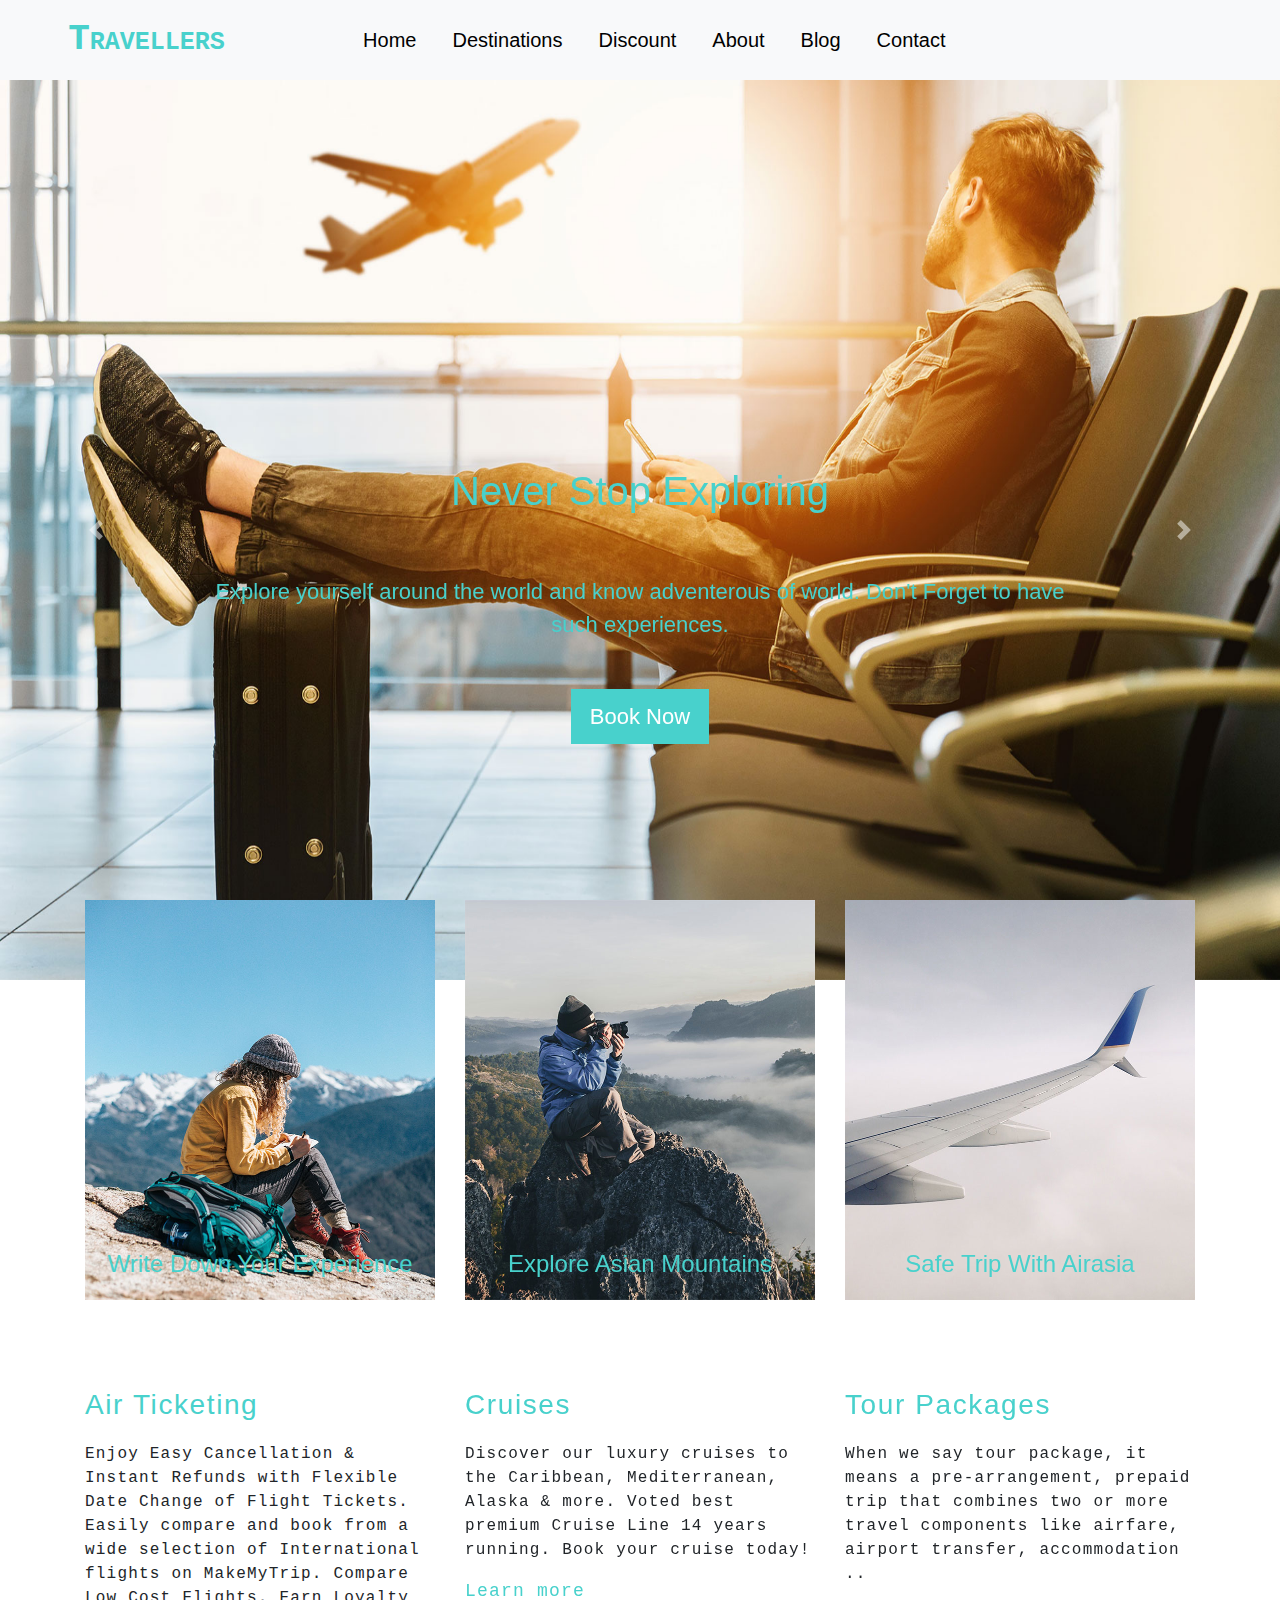
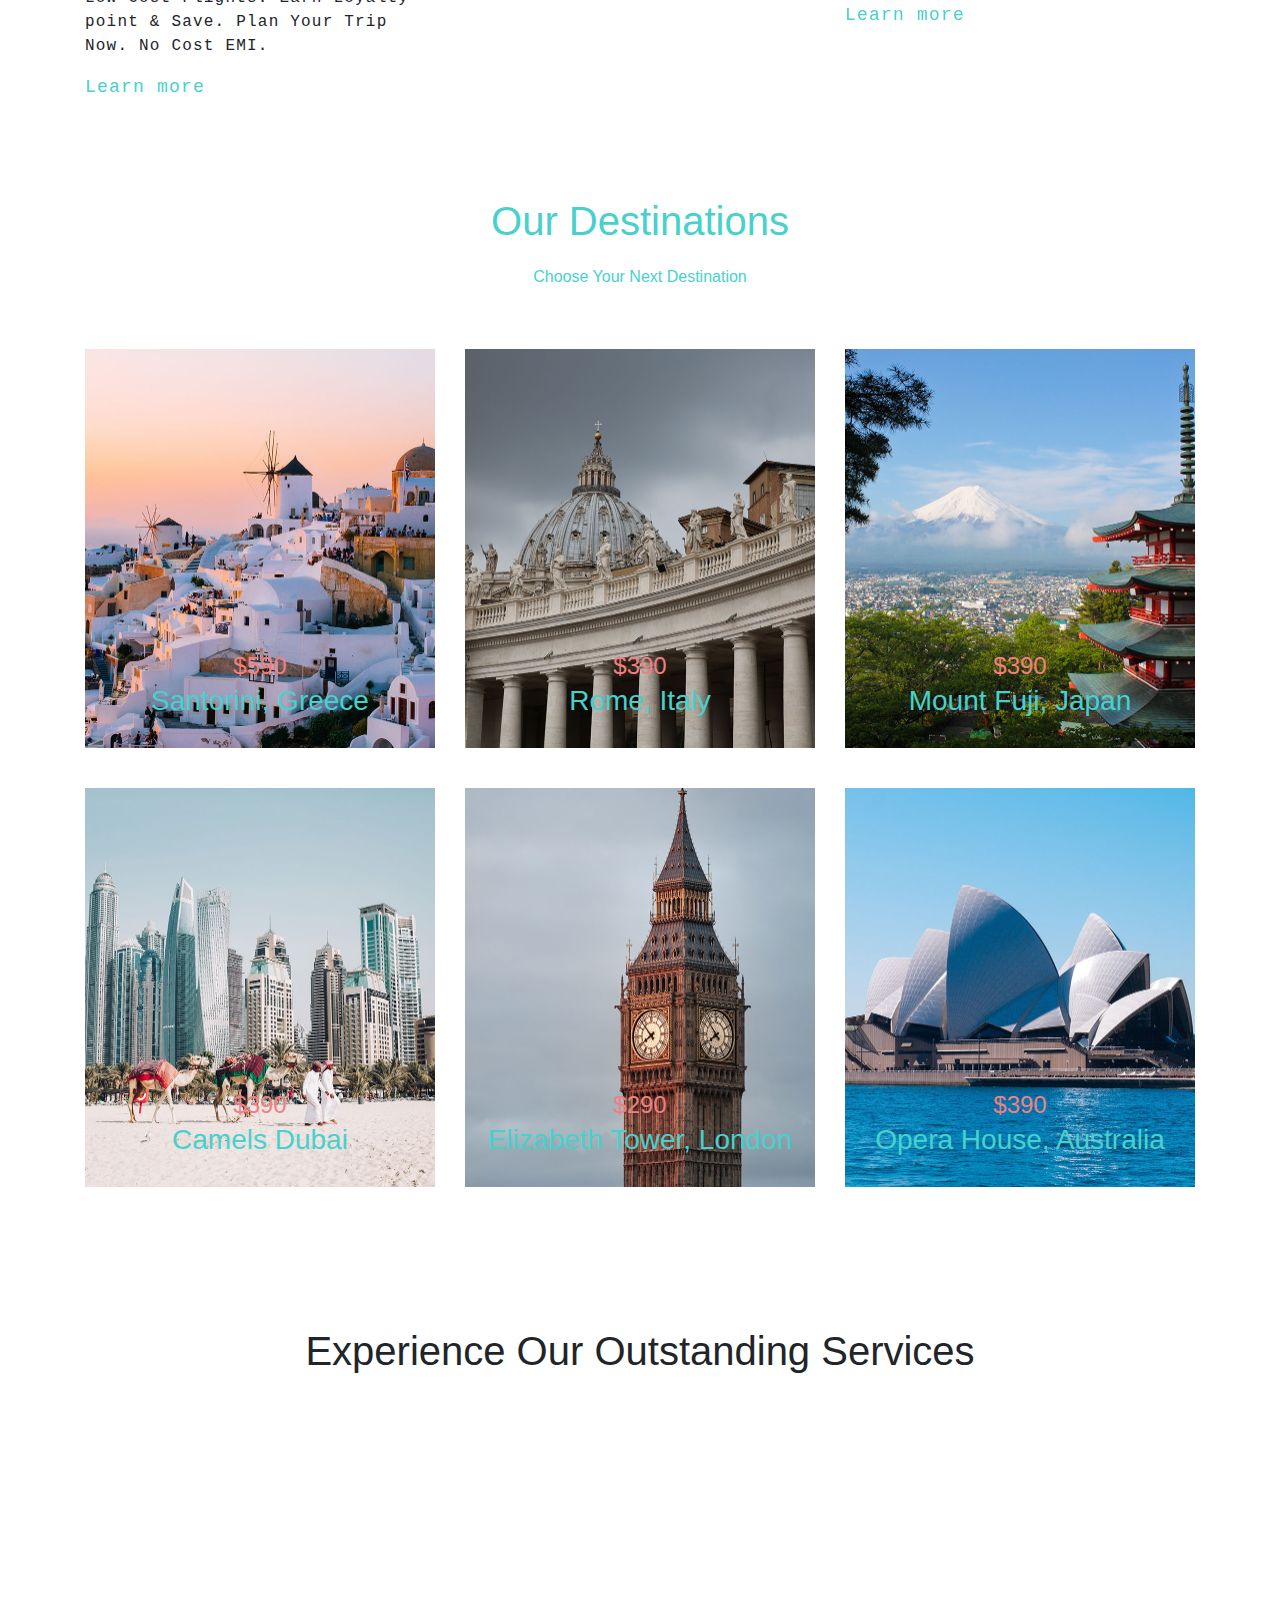
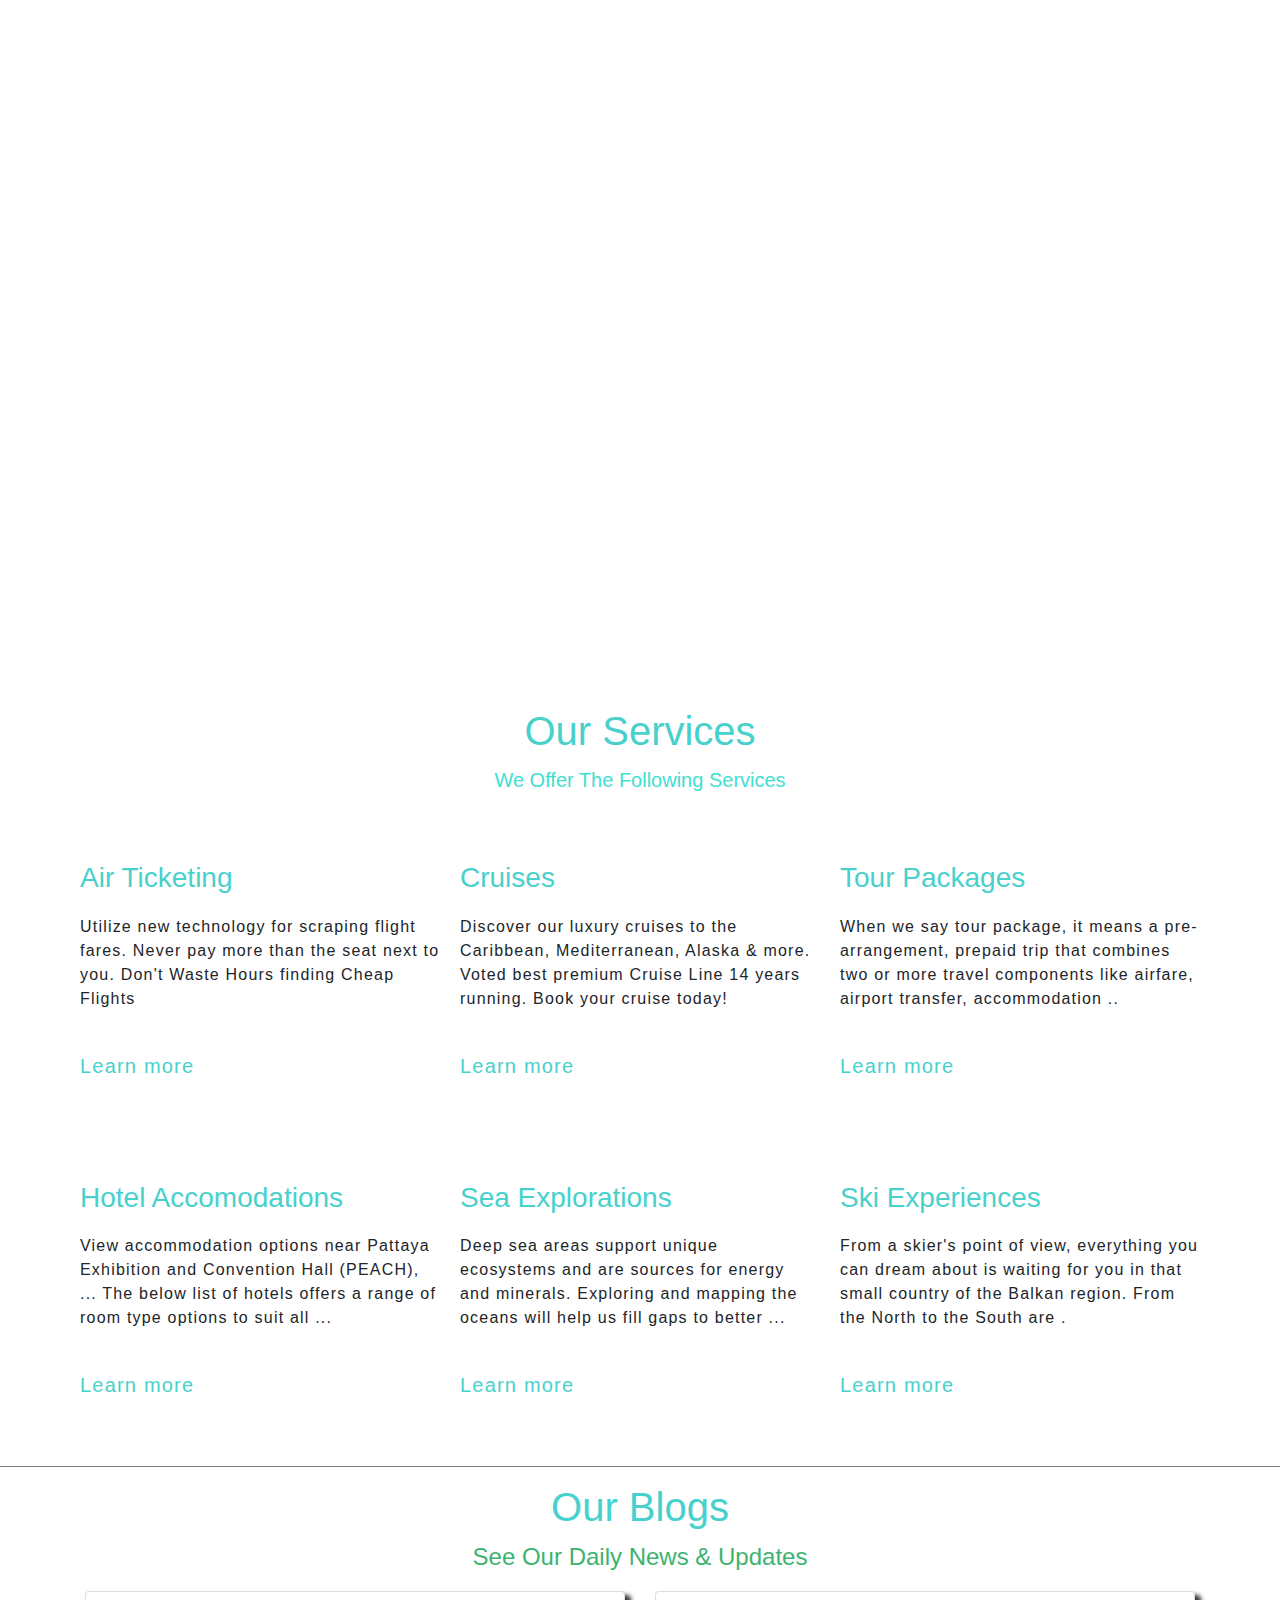
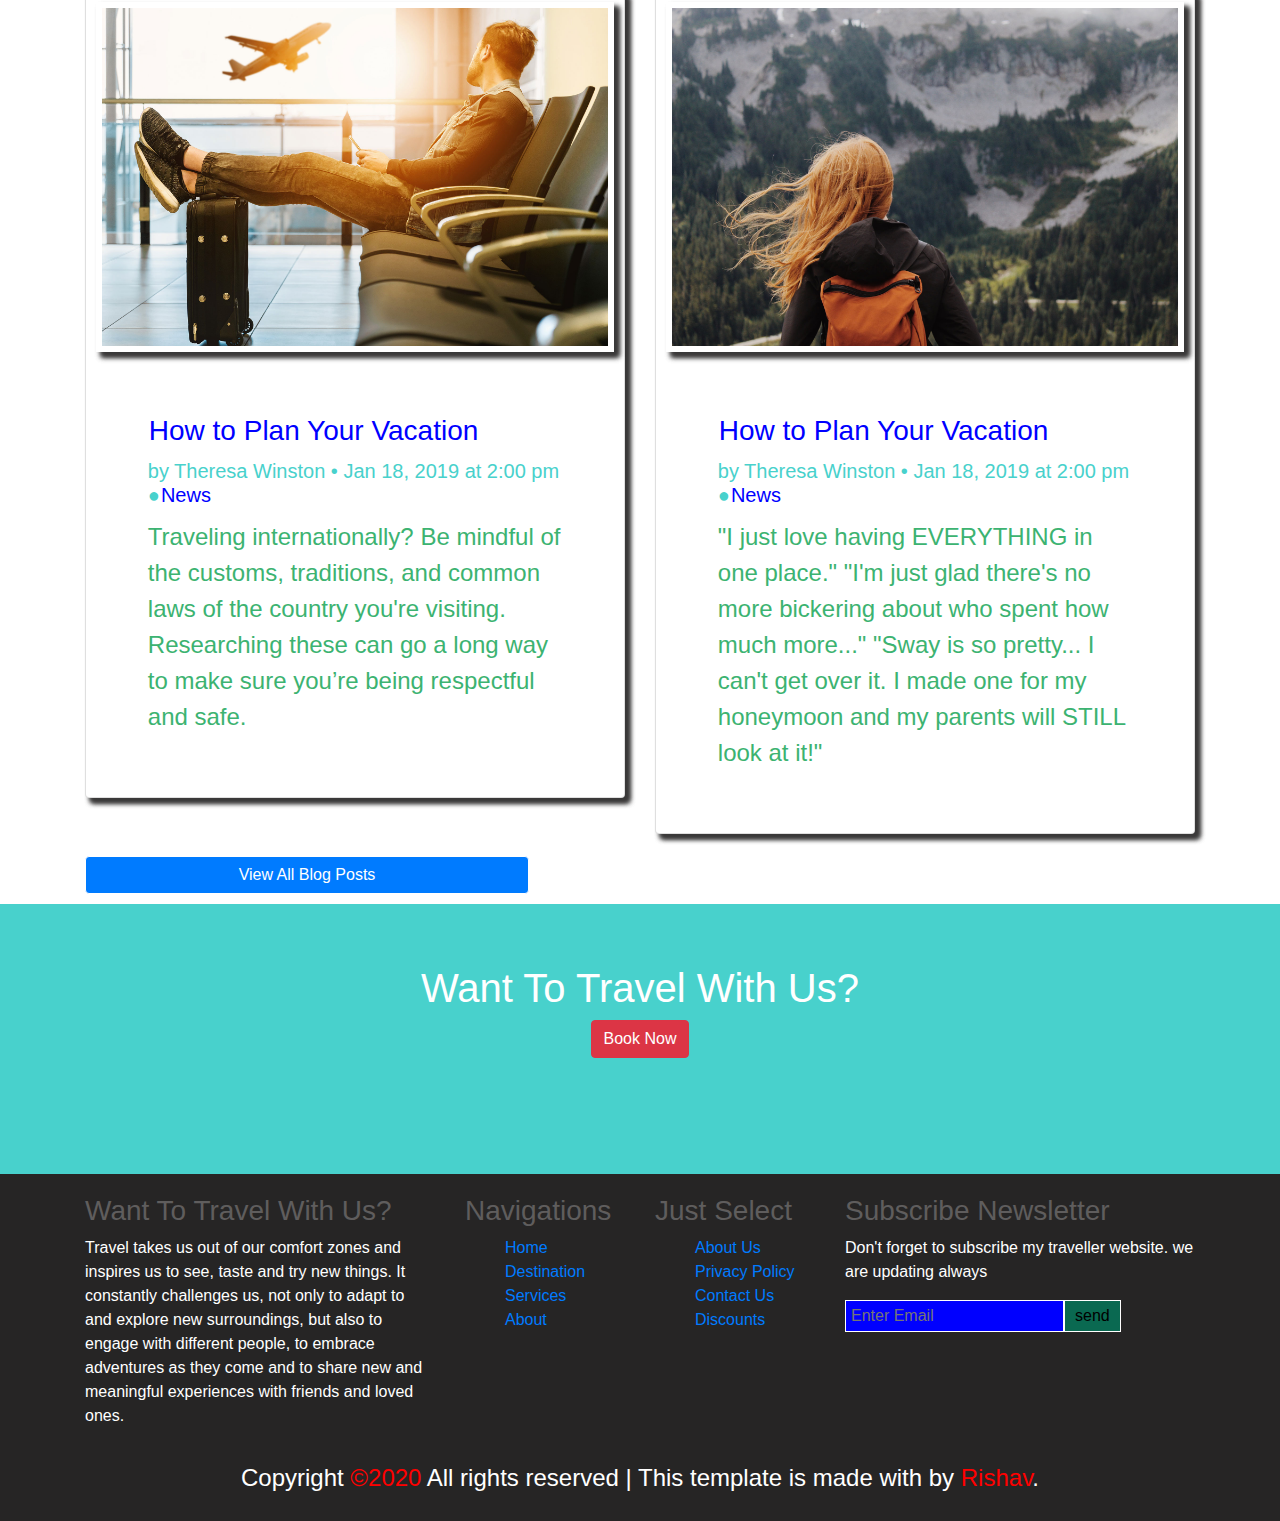
<file: index.html>
<html>
	<head>
		<title>Travellers</title>
		
		<meta charset="utf-8">
  		<meta name="viewport" content="width=device-width, initial-scale=1">
  		<link rel="stylesheet" href="https://maxcdn.bootstrapcdn.com/bootstrap/4.4.1/css/bootstrap.min.css">
  		<script src="https://ajax.googleapis.com/ajax/libs/jquery/3.4.1/jquery.min.js"></script>
  		<script src="https://cdnjs.cloudflare.com/ajax/libs/popper.js/1.16.0/umd/popper.min.js"></script>
  		<script src="https://maxcdn.bootstrapcdn.com/bootstrap/4.4.1/js/bootstrap.min.js"></script>
		
		<link rel="stylesheet" href="https://use.fontawesome.com/releases/v5.6.3/css/all.css" integrity="sha384-UHRtZLI+pbxtHCWp1t77Bi1L4ZtiqrqD80Kn4Z8NTSRyMA2Fd33n5dQ8lWUE00s/" crossorigin="anonymous">
		
		
		<link rel="stylesheet" type="text/css" href="style.css">
	</head>
	
	<body>
		<header>
			<div class="container-fluid m-0 p-0">
				<nav class="navbar navbar-expand-sm bg-light">
					<a class="navbar-brand" href="#">Travellers</a>
					<ul class="navbar-nav">
						<li class="nav-item">
							<a class="nav-link" href="index.html">Home</a>
						</li>
						<li class="nav-item">
							<a class="nav-link" href="destination.html">Destinations</a>
						</li>
						<li class="nav-item">
							<a class="nav-link" href="destination.html">Discount</a>
						</li>
						<li class="nav-item">
							<a class="nav-link" href="about.html">About</a>
						</li>
						<li class="nav-item">
							<a class="nav-link" href="blog.html">Blog</a>
						</li>
						<li class="nav-item">
							<a class="nav-link" href="contact.html">Contact</a>
						</li>
					</ul>
					<ul class="navbar-nav">
						<li class="nav-item">
							<a class="nav-link" href="https://www.google.com/search?q=facebook&rlz=1C1CHBF_enNP1023NP1023&oq=face&aqs=chrome.0.0i131i433i512j69i57j0i131i433i512l2j0i433i512j0i131i433i512l3j0i433i512.2831j0j7&sourceid=chrome&ie=UTF-8"><i class="fab fa-facebook-square"></i></a>
						</li>
						<li class="nav-item">
							<a class="nav-link" href="https://www.google.com/search?q=instagram&rlz=1C1CHBF_enNP1023NP1023&oq=instr&aqs=chrome.1.69i57j0i10i67j0i67l3j0i10i131i433i512j0i512l3.3708j0j7&sourceid=chrome&ie=UTF-8"><i class="fab fa-instagram"></i></a>
						</li>
						<li class="nav-item">
							<a class="nav-link" href="https://www.google.com/search?q=twitter&rlz=1C1CHBF_enNP1023NP1023&ei=fjaoY-CYK6aaseMP36GGgA0&gs_ssp=eJzj4tLP1TfIyDMsS05XYDRgdGDwYi8pzywpSS0CAFnOB00&oq=twittw&gs_lcp=[base64]&sclient=gws-wiz-serp"><i class="fab fa-twitter"></i></a>
						</li>
						<li class="nav-item">
							<a class="nav-link" href="https://www.google.com/search?q=linkedin+login&rlz=1C1CHBF_enNP1023NP1023&ei=OjeoY__ULbuTseMP_vK5sAQ&oq=linke&gs_lcp=[base64]&sclient=gws-wiz-serp"><i class="fab fa-linkedin-in"></i></a>
						</li>
					</ul>
				</nav>
			</div>
			
			<div class="container-fluid m-0 p-0">
				<div id="demo" class="carousel slide" data-ride="carousel">
					<ul class="carousel-indicators">
						<li data-target="#demo" data-slide-to="0" active></li>
						<li data-target="#demo" data-slide-to="1"></li>
						<li data-target="#demo" data-slide-to="2"></li>
					</ul>
					
					<div class="carousel-inner">
						<div class="carousel-item active">
							<img src="images/hero_bg_1.jpg" width="100%" height="100%">
							<div class="carousel-caption">
								<h1>Never Stop Exploring</h1>
								<p class="mb-5">Explore yourself around the world and know adventerous of world. Don't Forget to have such experiences.</p>
								
								<p><a href="#" type="button" class="btn1">Book Now</a></p>
								<!--
								<p><a href="#" class="btn btn-primary py-3 px-5 text-white">Book Now</a></p>  -->
							</div>
						</div>
						<div class="carousel-item">
							<img src="images/hero_bg_2.jpg" width="100%" height="100%">
							<div class="carousel-caption">
								<h1>Love The Places</h1>
								<p class="mb-5">Love the beautiful places. visits around the world and great places. Fuga est inventore ducimus repudiandae.</p>
								<p><a href="#" type="button" class="btn1">Book Now</a></p>
							</div>
						</div>
						<div class="carousel-item">
							<img src="images/hero_bg_3.jpg" width="100%" height="100%">
							<div class="carousel-caption">
								<h1>SEE NATURAL BEAUTY</h1>
								<p class="mb-5">From a skier's point of view, Natural Beauties, everything you can dream about is waiting for you.</p>
								
								<p><a href="#" type="button" class="btn1">Book Now</a></p>
								<!--
								<p><a href="#" class="btn btn-primary py-3 px-5 text-white">Book Now</a></p>   -->
							</div>
						</div>
					</div>
					<a class="carousel-control-prev" href="#demo" data-slide="prev"><span class="carousel-control-prev-icon"></span></a>
					<a class="carousel-control-next" href="#demo" data-slide="next"><span class="carousel-control-next-icon"></span></a>
				</div>
			</div>
		</header>
		<main>
			<section class="section-1">
				<div class="container">
					<div class="pic">
					<div class="row">
						<div class="col-md-4">
							<img src="images/img_2.jpg" width="100%">
							<div class="unit-1-text">
								<h4 class="unit-1-heading">Write Down Your Experience</h4>
							</div>
						</div>
						<div class="col-md-4">
							<img src="images/img_1.jpg" width="100%">
							<div class="unit-1-text">
								<h4 class="unit-1-heading">Explore Asian Mountains</h4>
							</div>
						</div>
						<div class="col-md-4">
							<img src="images/img_3.jpg" width="100%">
							<div class="unit-1-text">
								<h4 class="unit-1-heading">Safe Trip With Airasia</h4>
							</div>
						</div>
					</div>
				</div>
					<div class="travel-faci">
					<div class="row">
						<div class="col-md-4">
							<div></div>
							<h3>Air Ticketing</h3>
							<p>Enjoy Easy Cancellation & Instant Refunds with Flexible Date Change of Flight Tickets. Easily compare and book from a wide selection of International flights on MakeMyTrip. Compare Low Cost Flights. Earn Loyalty point & Save. Plan Your Trip Now. No Cost EMI.</p>
							<p><a href="#">Learn more</a></p>
						</div>
						<div class="col-md-4">
							<h3>Cruises</h3>
							<p>Discover our luxury cruises to the Caribbean, Mediterranean, Alaska & more. Voted best premium Cruise Line 14 years running. Book your cruise today!</p>
							<p><a href="#">Learn more</a></p>
						</div>
						<div class="col-md-4">
							<h3>Tour Packages</h3>
							<p>When we say tour package, it means a pre-arrangement, prepaid trip that combines two or more travel components like airfare, airport transfer, accommodation ..</p>
							<p><a href="#">Learn more</a></p>
						</div>
					</div>
					</div>
				</div>
			</section>
			
			<section class="section-3">
				<div class="container text-center">
					<h1>Our Destinations</h1>
					<p>Choose Your Next Destination</p>
					<div class="row">
						<div class="col-md-4">
							<img src="images/01-greece.jpg" width="100%">
							<div class="image-text">
								<strong>$590</strong>
								<h3>Santorini, Greece</h3>
							</div>
						</div>
						<div class="col-md-4">
							<img src="images/02-rome.jpg" width="100%">
							<div class="image-text">
								<strong>$390</strong>
								<h3>Rome, Italy</h3>
							</div>
						</div>
						<div class="col-md-4">
							<img src="images/03-japan.jpg" width="100%">
							<div class="image-text">
								<strong>$390</strong>
								<h3>Mount Fuji, Japan</h3>
							</div>
						</div>
					</div>
					<div class="row">
						<div class="col-md-4">
							<img src="images/04-dubai.jpg" width="100%">
							<div class="image-text">
								<strong>$390</strong>
								<h3>Camels Dubai</h3>
							</div>
						</div>
						<div class="col-md-4">
							<img src="images/05-london.jpg" width="100%">
							<div class="image-text">
								<strong>$290</strong>
								<h3>Elizabeth Tower, London</h3>
							</div>
						</div>
						<div class="col-md-4">
							<img src="images/06-australia.jpg" width="100%">
							<div class="image-text">
								<strong>$390</strong>
								<h3>Opera House, Australia</h3>
							</div>
						</div>
					</div>
				</div>
			</section>
			<section class="section-4">
				<div class="container-fluid m-0 p-p">
					<div class="">
						<i class=""></i>
						<h1>Experience Our Outstanding Services</h1>
					</div>
				</div>
			</section>
			<section class="section-5">
				<div class="container">
					<div class="our-service text-center">
						 <h1 class="font-weight-light text-black">Our Services</h1>
					    <p>We Offer The Following Services</p>
					</div>
					<div class="row">
						<div class="col-md-4">
							<h3>Air Ticketing</h3>
							<p>Utilize new technology for scraping flight fares. Never pay more than the seat next to you. Don't Waste Hours finding Cheap Flights</p>
							<p><a href="#">Learn more</a></p>
						</div>
						<div class="col-md-4">
							<h3>Cruises</h3>
							<p>Discover our luxury cruises to the Caribbean, Mediterranean, Alaska & more. Voted best premium Cruise Line 14 years running. Book your cruise today!</p>
							<p><a href="#">Learn more</a></p>
						</div>
						<div class="col-md-4">
							<h3>Tour Packages</h3>
							<p>When we say tour package, it means a pre-arrangement, prepaid trip that combines two or more travel components like airfare, airport transfer, accommodation ..</p>
							<p><a href="#">Learn more</a></p>
						</div>
					</div>
					
					<div class="row">
						<div class="col-md-4">
							<h3>Hotel Accomodations</h3>
							<p>View accommodation options near Pattaya Exhibition and Convention Hall (PEACH), ... The below list of hotels offers a range of room type options to suit all ...</p>
							<p><a href="#">Learn more</a></p>
						</div>
						<div class="col-md-4">
							<h3>Sea Explorations</h3>
							<p>Deep sea areas support unique ecosystems and are sources for energy and minerals. Exploring and mapping the oceans will help us fill gaps to better ...</p>
							<p><a href="#">Learn more</a></p>
						</div>
						<div class="col-md-4">
							<h3>Ski Experiences</h3>
							<p>From a skier's point of view, everything you can dream about is waiting for you in that small country of the Balkan region. From the North to the South are .</p>
							<p><a href="#">Learn more</a></p>
						</div>
					</div>
				</div>
			</section>
		
			<section class="section-6">
				<hr>
				<div class="blog">
					<div class="container">
						<h1 class="text-center">Our Blogs</h1>
						<p class="text-center">See Our Daily News <span>&amp;</span> Updates</p>
						<div class="row">
							<div class="col-md-6">
								<div class="card">
									<img class="card-image-top" src="images/hero_bg_1.jpg" width="100%">
									<div class="card-caption">
										<h3 class="card-title"><a class="card-link" href="#">How to Plan Your Vacation</a></h3>
										<h5 class="card-title">by Theresa Winston <span>&bull;</span> Jan 18, 2019 at 2:00 pm <span>&#9679;</span><a class="card-link" href="#">News</a></h5>
										<p class="card-text">Traveling internationally? Be mindful of the customs, traditions, and common laws of the country you're visiting. Researching these can go a long way to make sure you’re being respectful and safe.</p>
									</div>
								</div>
							</div>
							<div class="col-md-6">
								<div class="card">
									<img class="card-image-top" src="images/hero_bg_2.jpg" width="100%">
									<div class="card-caption">
										<h3 class="card-title"><a class="card-link" href="#">How to Plan Your Vacation</a></h3>
										<h5 class="card-title">by Theresa Winston <span>&bull;</span> Jan 18, 2019 at 2:00 pm <span>&#9679;</span><a class="card-link" href="#">News</a></h5>
										<p class="card-text">"I just love having EVERYTHING in one place." "I'm just glad there's no more bickering about who spent how much more..." "Sway is so pretty... I can't get over it. I made one for my honeymoon and my parents will STILL look at it!"</p>
									</div>	
								</div>
							</div>
							
						</div>
						<a class="btn btn-primary btn-center mr-center" href="#">View All Blog Posts</a>
					</div>
				</div>
			</section>
			<section class="section-7">
				<div class="container-fluid p-0 m-0 text-center">
					<h1>Want To Travel With Us?</h1>
					<a class="btn btn-danger mr-20" href="#">Book Now</a>
				</div>
			</section>
		</main>
		
		<footer>
			<div class="container">
				<div class="row">
					<div class="col-md-4">
						<h3>Want To Travel With Us?</h3>
						<p>Travel takes us out of our comfort zones and inspires us to see, taste and try new things. It constantly challenges us, not only to adapt to and explore new surroundings, but also to engage with different people, to embrace adventures as they come and to share new and meaningful experiences with friends and loved ones.</p>
					</div>
					<div class="col-md-2">
						<h3>Navigations</h3>
						<ul class="na">
							<li class="na-item"><a class="list-link" href="index.html">Home</a></li>
							<li class="na-item"><a class="list-link" href="destination.html">Destination</a></li>
							<li class="na-item"><a class="list-link" href="discount.html">Services</a></li>
							<li class="na-item"><a class="list-link" href="about.html">About</a></li>
						</ul>
					</div>
					<div class="col-md-2">
						<h3>Just Select </h3>
						<ul>
							<li><a class="list-link" href="about.html">About Us</a></li>
							<li><a class="list-link" href="destination.html">Privacy Policy</a></li>
							<li><a class="list-link" href="contact.html">Contact Us</a></li>
							<li><a class="list-link" href="discount.html">Discounts</a></li>
						</ul>
					</div>
					<div class="col-md-4">
						<h3>Subscribe Newsletter</h3>
						<p>Don't forget to subscribe my traveller website. we are updating always</p>
						<input type="email" class="email" placeholder="Enter Email"><span><a type="button"><button>send</button></a></span>
					</div>
				</div>
				
				<div class="container text-center icon">
					<i class="fab fa-2x fa-facebook-square"></i>
					<i class="fab fa-2x fa-instagram"></i>
					<i class="fab fa-2x fa-twitter"></i>
					<i class="fab fa-2x fa-linkedin-in"></i>
				</div>
				<h4 class="text-center">Copyright <span>©2020 </span> All rights reserved | This template is made with  by <span>Rishav</span>.</h4>
			</div>
		</footer>
	</body>
</html>
</file>
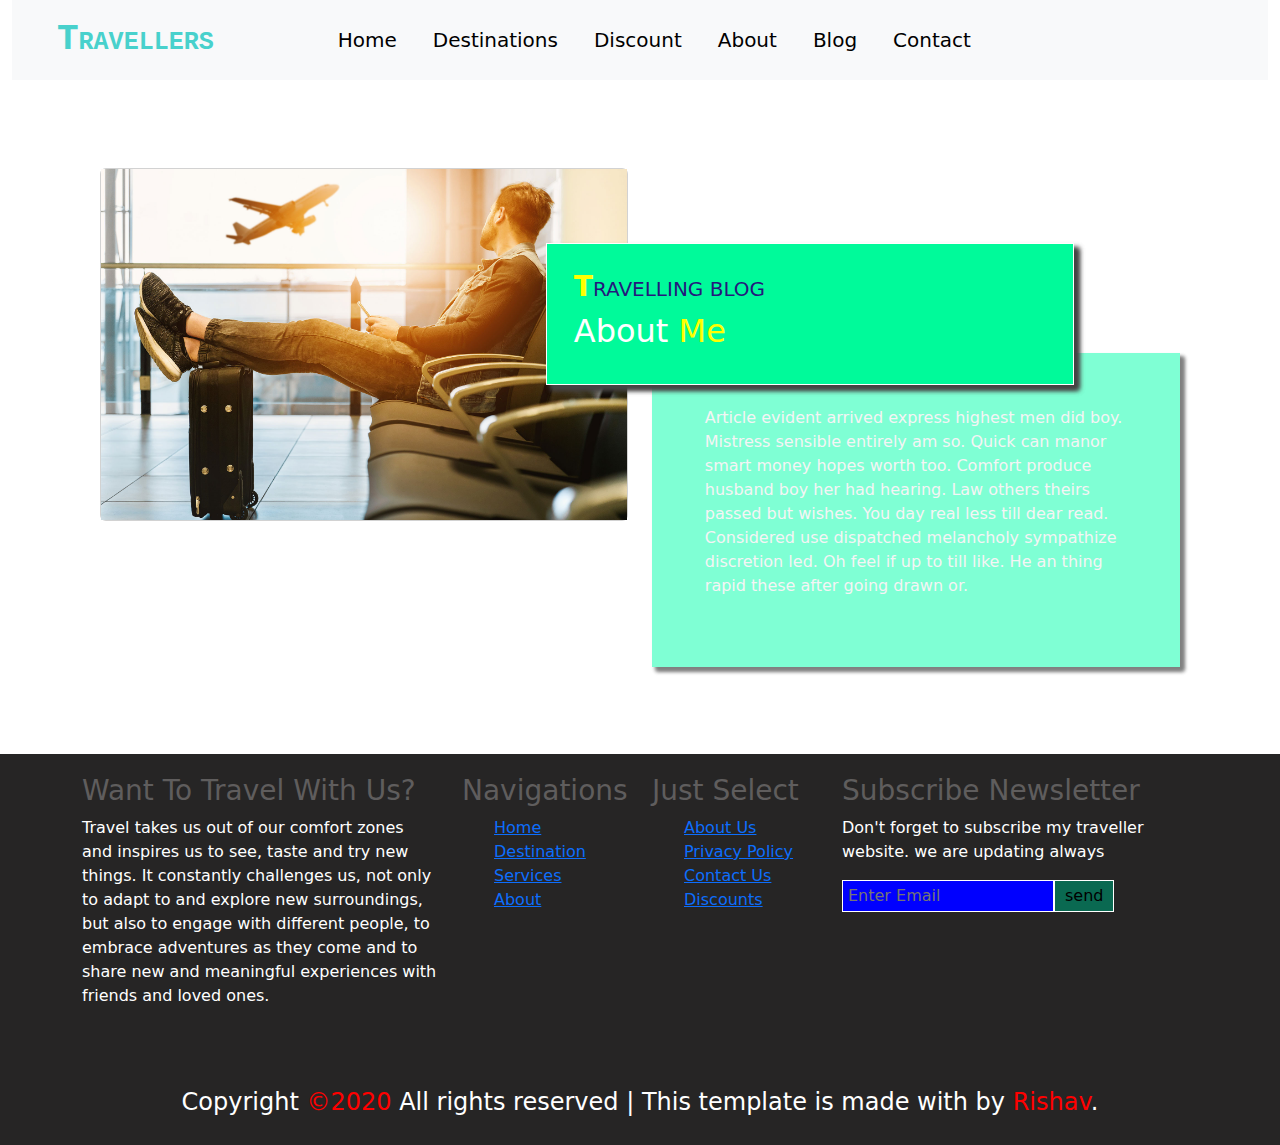
<file: about.html>
<!DOCTYPE html>
<html lang="en">
<head>
  <title>Travellers</title>
  <meta charset="utf-8">
  <meta name="viewport" content="width=device-width, initial-scale=1">
  <link href="https://cdn.jsdelivr.net/npm/bootstrap@5.2.3/dist/css/bootstrap.min.css" rel="stylesheet">
  <script src="https://cdn.jsdelivr.net/npm/bootstrap@5.2.3/dist/js/bootstrap.bundle.min.js"></script>

  <link rel="stylesheet" type="text/css" href="style.css"></link>
  <link rel="stylesheet" type="text/css" href="./css/about.css"></link>
</head>
<body>

<div class="container-fluid">

    <header>
        <div class="container-fluid m-0 p-0">
            <nav class="navbar navbar-expand-sm bg-light">
                <a class="navbar-brand" href="#">Travellers</a>
                <ul class="navbar-nav">
                    <li class="nav-item">
                        <a class="nav-link" href="index.html">Home</a>
                    </li>
                    <li class="nav-item">
                        <a class="nav-link" href="destination.html">Destinations</a>
                    </li>
                    <li class="nav-item">
                        <a class="nav-link" href="discount.html">Discount</a>
                    </li>
                    <li class="nav-item">
                        <a class="nav-link" href="about.html">About</a>
                    </li>
                    <li class="nav-item">
                        <a class="nav-link" href="blog.html">Blog</a>
                    </li>
                    <li class="nav-item">
                        <a class="nav-link" href="contact.html">Contact</a>
                    </li>
                </ul>
                <ul class="navbar-nav">
                    <li class="nav-item">
                        <a class="nav-link" href="#"><i class="fab fa-facebook-square"></i></a>
                    </li>
                    <li class="nav-item">
                        <a class="nav-link" href="#"><i class="fab fa-instagram"></i></a>
                    </li>
                    <li class="nav-item">
                        <a class="nav-link" href="#"><i class="fab fa-twitter"></i></a>
                    </li>
                    <li class="nav-item">
                        <a class="nav-link" href="#"><i class="fab fa-linkedin-in"></i></a>
                    </li>
                </ul>
            </nav>
        </div>
    </header>
    
    <section class="about">
        <div class="row">
            <div class="col-md-6">

                <div class="card">
                    <img src="./images/hero_bg_1.jpg" alt="image">
                </div>

            </div>
            <div class="col-md-6">
                <div class="box-1">
                    <h4><b>T</b>RAVELLING BLOG</h4>
                    <h2>About <span>Me</span></h2>
                </div>
                <div class="box-2">
                    <p>Article evident arrived express highest men did boy. Mistress sensible entirely am so. Quick can manor smart money hopes worth too. Comfort produce husband boy her had hearing. Law others theirs passed but wishes. You day real less till dear read. Considered use dispatched melancholy sympathize discretion led. Oh feel if up to till like. He an thing rapid these after going drawn or.</p>
                </div>
            </div>
        </div>
    </section>

</div>

<footer>
    <div class="container">
        <div class="row">
            <div class="col-md-4">
                <h3>Want To Travel With Us?</h3>
                <p>Travel takes us out of our comfort zones and inspires us to see, taste and try new things. It constantly challenges us, not only to adapt to and explore new surroundings, but also to engage with different people, to embrace adventures as they come and to share new and meaningful experiences with friends and loved ones.</p>
            </div>
            <div class="col-md-2">
                <h3>Navigations</h3>
                <ul class="na">
                    <li class="na-item"><a class="list-link" href="index.html">Home</a></li>
                    <li class="na-item"><a class="list-link" href="destination.html">Destination</a></li>
                    <li class="na-item"><a class="list-link" href="discount.html">Services</a></li>
                    <li class="na-item"><a class="list-link" href="about.html">About</a></li>
                </ul>
            </div>
            <div class="col-md-2">
                <h3>Just Select </h3>
                <ul>
                    <li><a class="list-link" href="about.html">About Us</a></li>
                    <li><a class="list-link" href="destination.html">Privacy Policy</a></li>
                    <li><a class="list-link" href="contact.html">Contact Us</a></li>
                    <li><a class="list-link" href="discount.html">Discounts</a></li>
                </ul>
            </div>
            <div class="col-md-4">
                <h3>Subscribe Newsletter</h3>
                <p>Don't forget to subscribe my traveller website. we are updating always</p>
                <input type="email" class="email" placeholder="Enter Email"><span><a type="button"><button>send</button></a></span>
            </div>
        </div>
        
        <div class="container text-center icon">
            <i class="fab fa-2x fa-facebook-square"></i>
            <i class="fab fa-2x fa-instagram"></i>
            <i class="fab fa-2x fa-twitter"></i>
            <i class="fab fa-2x fa-linkedin-in"></i>
        </div>
        <h4 class="text-center">Copyright <span>©2020 </span> All rights reserved | This template is made with  by <span>Rishav</span>.</h4>
    </div>
</footer>
</body>
</html>
</file>
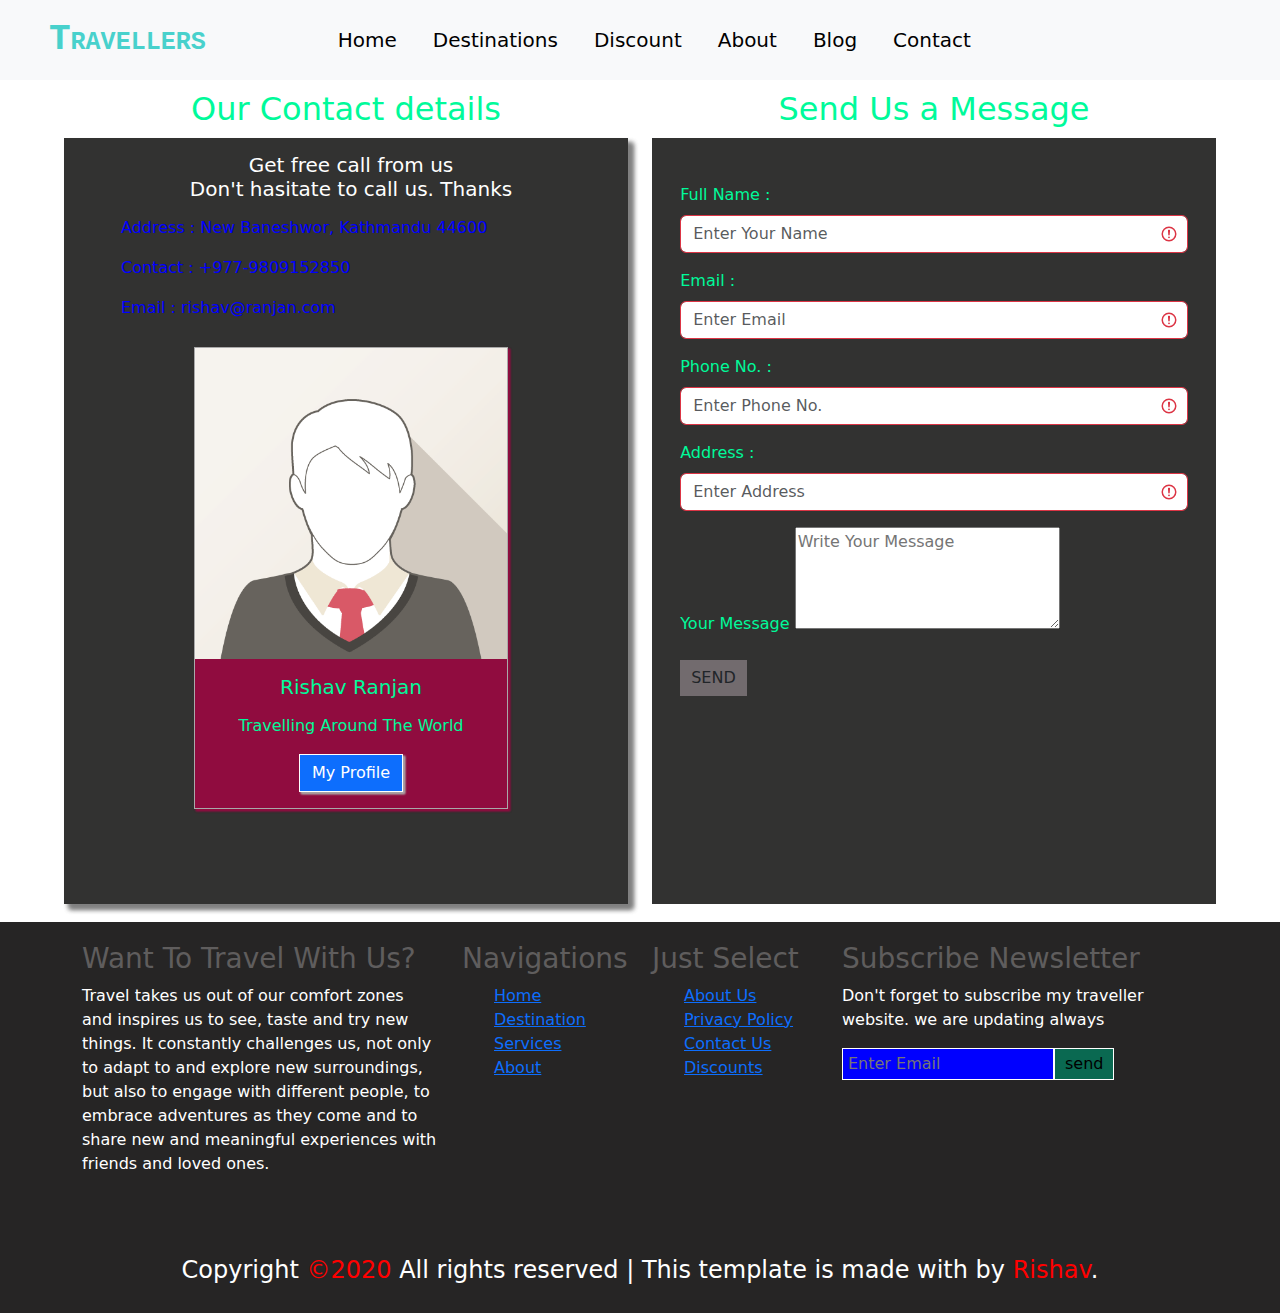
<file: contact.html>
<!DOCTYPE html>
<html lang="en">
<head>
  <title>Travellers</title>
  <meta charset="utf-8">
  <meta name="viewport" content="width=device-width, initial-scale=1">
  <link href="https://cdn.jsdelivr.net/npm/bootstrap@5.2.3/dist/css/bootstrap.min.css" rel="stylesheet">
  <script src="https://cdn.jsdelivr.net/npm/bootstrap@5.2.3/dist/js/bootstrap.bundle.min.js"></script>

  <link rel="stylesheet" type="text/css" href="./css/contact.css"></link>
  <link rel="stylesheet" type="text/css" href="style.css"></link>
</head>
<body>

        <header>
            <div class="container-fluid m-0 p-0">
				<nav class="navbar navbar-expand-sm bg-light">
					<a class="navbar-brand" href="#">Travellers</a>
					<ul class="navbar-nav">
						<li class="nav-item">
							<a class="nav-link" href="index.html">Home</a>
						</li>
						<li class="nav-item">
							<a class="nav-link" href="destination.html">Destinations</a>
						</li>
						<li class="nav-item">
							<a class="nav-link" href="discount.html">Discount</a>
						</li>
						<li class="nav-item">
							<a class="nav-link" href="about.html">About</a>
						</li>
						<li class="nav-item">
							<a class="nav-link" href="blog.html">Blog</a>
						</li>
						<li class="nav-item">
							<a class="nav-link" href="contact.html">Contact</a>
						</li>
					</ul>
					<ul class="navbar-nav">
						<li class="nav-item">
							<a class="nav-link" href="#"><i class="fab fa-facebook-square"></i></a>
						</li>
						<li class="nav-item">
							<a class="nav-link" href="#"><i class="fab fa-instagram"></i></a>
						</li>
						<li class="nav-item">
							<a class="nav-link" href="#"><i class="fab fa-twitter"></i></a>
						</li>
						<li class="nav-item">
							<a class="nav-link" href="#"><i class="fab fa-linkedin-in"></i></a>
						</li>
					</ul>
				</nav>
			</div>
        </header>
        <div class="container-fluid contact">
        <div class="row">
            <div class="col-md-6">
                <h2>Our Contact details</h2>
                <div class="mycontact">
                    
                    <h5>Get free call from us <br>Don't hasitate to call us. Thanks</h5>

                    <ul class="na">
                        <li><p>Address : <span>New Baneshwor, Kathmandu 44600</span></p></li>
                        <li><p>Contact : <span> +977-9809152850</span> </p></li>
                        <li><p>Email : <span>rishav@ranjan.com</span> </p></li>
                    </ul>

                    <div class="card">
                        <img src="./images/img_avatar1.png" alt="image">
                        <div class="card-body">
                            <h5>Rishav Ranjan</h5>
                            <p>Travelling Around The World</p>
                            <button class="btn btn-primary">My Profile</button>
                        </div>
                    </div>
                </div>
            </div>


            <div class="col-md-6">
                <h2>Send Us a Message</h2>
                    <div class="contactus">

                        <form action="/action_page.php" class="was-validated">
                            <div class="mb-3 mt-3">
                                <label for="uname" class="form-label">Full Name :</label>
                                <input type="text" class="form-control" id="uname" placeholder="Enter Your Name" name="uname" required>
                            </div>

                            <div class="mb-3">
                                <label for="pwd" class="form-label">Email :</label>
                                <input type="email" class="form-control" id="pwd" placeholder="Enter Email" name="pswd" required>
                            </div>
                        
                            <div class="mb-3">
                                <label for="pwd" class="form-label">Phone No. :</label>
                                <input type="number" class="form-control" id="pwd" placeholder="Enter Phone No." name="pswd" required>
                            </div>

                            <div class="mb-3">
                                <label for="pwd" class="form-label">Address :</label>
                                <input type="text" class="form-control" id="pwd" placeholder="Enter Address" name="pswd" required>
                            </div>

                            <div class="mb-3">
                                <label for="pwd" class="form-label">Your Message</label>
                                <textarea name="message" id="msg" cols="30" rows="4" placeholder="Write Your Message"></textarea>
                            </div>

                            <div mb-3>
                                <button class="btn">SEND</button>
                            </div>
                            
                        </form>   

                    </div>
                </div>
            </div>
        </div>
    </div>

    <footer>
        <div class="container">
            <div class="row">
                <div class="col-md-4">
                    <h3>Want To Travel With Us?</h3>
                    <p>Travel takes us out of our comfort zones and inspires us to see, taste and try new things. It constantly challenges us, not only to adapt to and explore new surroundings, but also to engage with different people, to embrace adventures as they come and to share new and meaningful experiences with friends and loved ones.</p>
                </div>
                <div class="col-md-2">
                    <h3>Navigations</h3>
                    <ul class="na">
                        <li class="na-item"><a class="list-link" href="index.html">Home</a></li>
                        <li class="na-item"><a class="list-link" href="destination.html">Destination</a></li>
                        <li class="na-item"><a class="list-link" href="discount.html">Services</a></li>
                        <li class="na-item"><a class="list-link" href="about.html">About</a></li>
                    </ul>
                </div>
                <div class="col-md-2">
                    <h3>Just Select </h3>
                    <ul>
                        <li><a class="list-link" href="about.html">About Us</a></li>
                        <li><a class="list-link" href="destination.html">Privacy Policy</a></li>
                        <li><a class="list-link" href="contact.html">Contact Us</a></li>
                        <li><a class="list-link" href="discount.html">Discounts</a></li>
                    </ul>
                </div>
                <div class="col-md-4">
                    <h3>Subscribe Newsletter</h3>
                    <p>Don't forget to subscribe my traveller website. we are updating always</p>
                    <input type="email" class="email" placeholder="Enter Email"><span><a type="button"><button>send</button></a></span>
                </div>
            </div>
            
            <div class="container text-center icon">
                <i class="fab fa-2x fa-facebook-square"></i>
                <i class="fab fa-2x fa-instagram"></i>
                <i class="fab fa-2x fa-twitter"></i>
                <i class="fab fa-2x fa-linkedin-in"></i>
            </div>
            <h4 class="text-center">Copyright <span>©2020 </span> All rights reserved | This template is made with  by <span>Rishav</span>.</h4>
        </div>
    </footer>

</body>
</html>
</file>
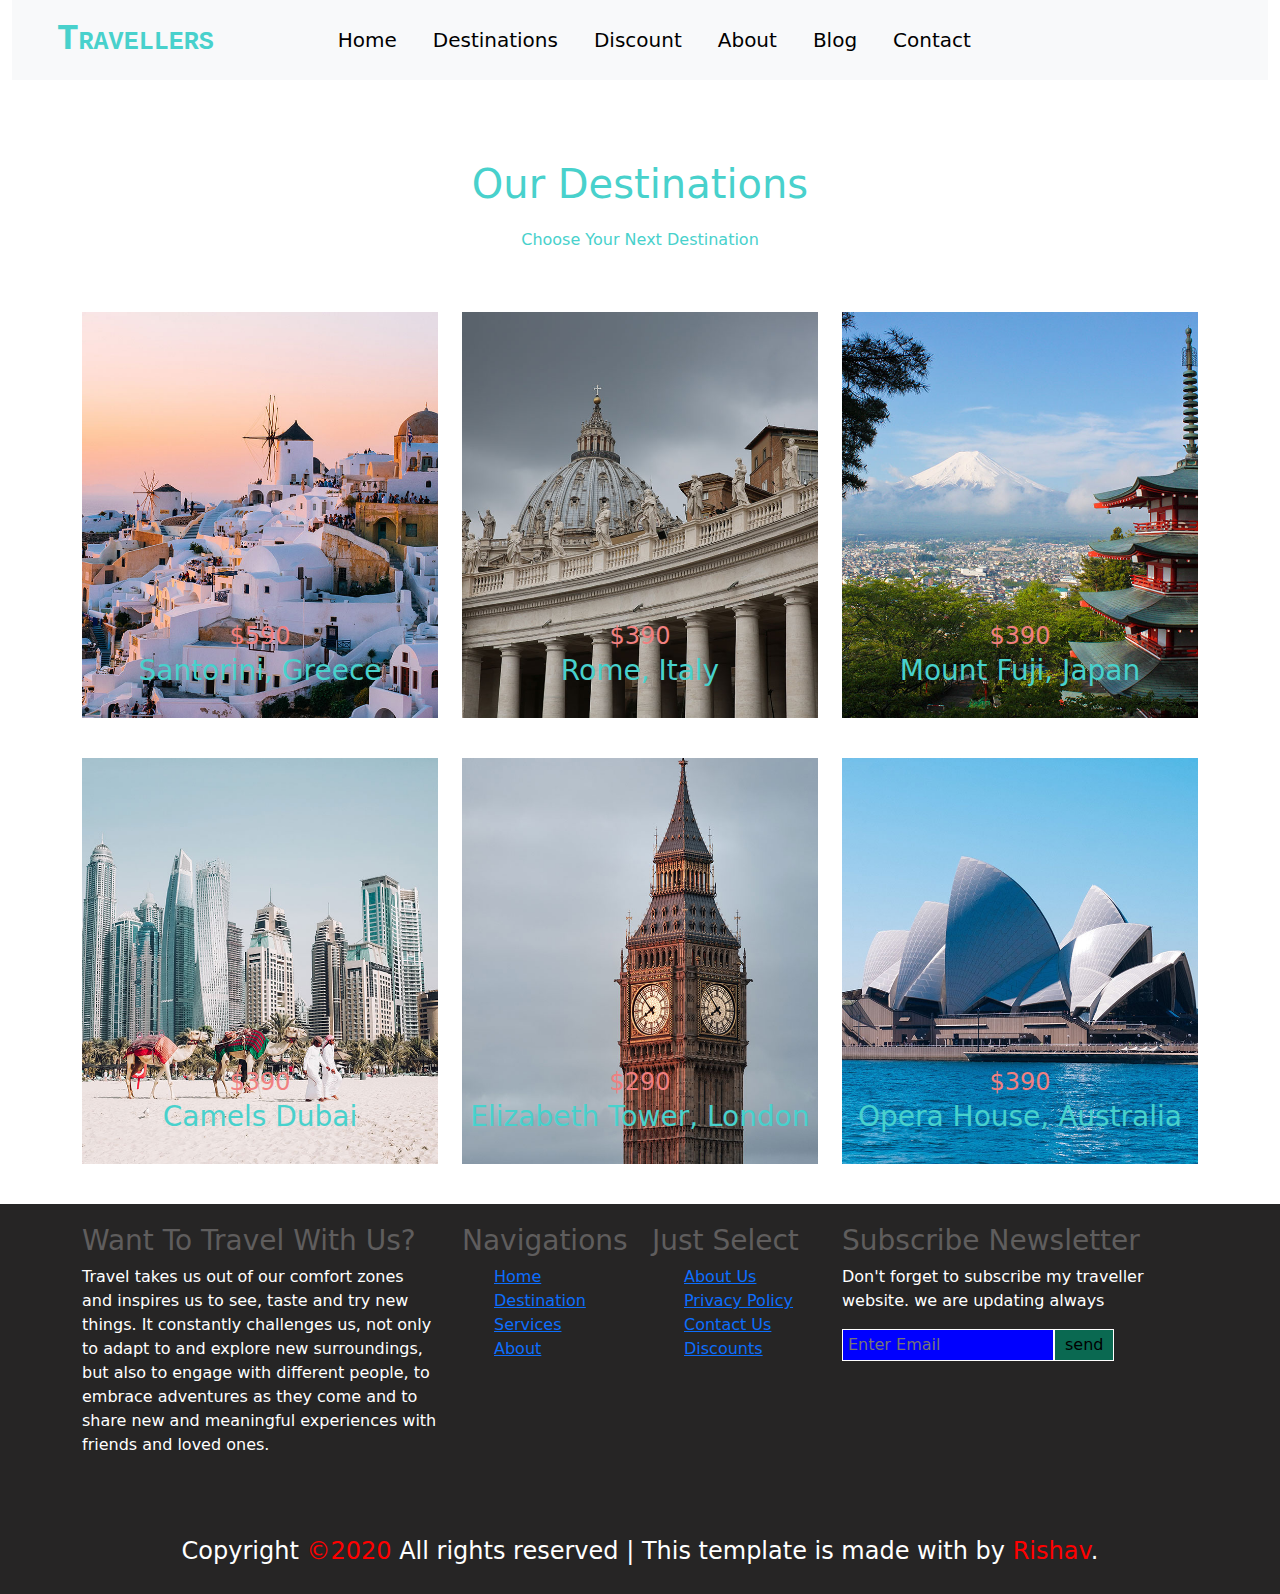
<file: destination.html>
<!DOCTYPE html>
<html lang="en">
<head>
  <title>Travellers</title>
  <meta charset="utf-8">
  <meta name="viewport" content="width=device-width, initial-scale=1">
  <link href="https://cdn.jsdelivr.net/npm/bootstrap@5.2.3/dist/css/bootstrap.min.css" rel="stylesheet">
  <script src="https://cdn.jsdelivr.net/npm/bootstrap@5.2.3/dist/js/bootstrap.bundle.min.js"></script>

  <link rel="stylesheet" type="text/css" href="style.css"></link>
</head>
<body>

<div class="container-fluid">

    <header>
        <div class="container-fluid m-0 p-0">
            <nav class="navbar navbar-expand-sm bg-light">
                <a class="navbar-brand" href="#">Travellers</a>
                <ul class="navbar-nav">
                    <li class="nav-item">
                        <a class="nav-link" href="index.html">Home</a>
                    </li>
                    <li class="nav-item">
                        <a class="nav-link" href="destination.html">Destinations</a>
                    </li>
                    <li class="nav-item">
                        <a class="nav-link" href="discount.html">Discount</a>
                    </li>
                    <li class="nav-item">
                        <a class="nav-link" href="about.html">About</a>
                    </li>
                    <li class="nav-item">
                        <a class="nav-link" href="blog.html">Blog</a>
                    </li>
                    <li class="nav-item">
                        <a class="nav-link" href="contact.html">Contact</a>
                    </li>
                </ul>
                <ul class="navbar-nav">
                    <li class="nav-item">
                        <a class="nav-link" href="#"><i class="fab fa-facebook-square"></i></a>
                    </li>
                    <li class="nav-item">
                        <a class="nav-link" href="#"><i class="fab fa-instagram"></i></a>
                    </li>
                    <li class="nav-item">
                        <a class="nav-link" href="#"><i class="fab fa-twitter"></i></a>
                    </li>
                    <li class="nav-item">
                        <a class="nav-link" href="#"><i class="fab fa-linkedin-in"></i></a>
                    </li>
                </ul>
            </nav>
        </div>
    </header>
 
    <section class="section-3">
        <div class="container text-center">
            <h1>Our Destinations</h1>
            <p>Choose Your Next Destination</p>
            <div class="row">
                <div class="col-md-4">
                    <img src="images/01-greece.jpg" width="100%">
                    <div class="image-text">
                        <strong>$590</strong>
                        <h3>Santorini, Greece</h3>
                    </div>
                </div>
                <div class="col-md-4">
                    <img src="images/02-rome.jpg" width="100%">
                    <div class="image-text">
                        <strong>$390</strong>
                        <h3>Rome, Italy</h3>
                    </div>
                </div>
                <div class="col-md-4">
                    <img src="images/03-japan.jpg" width="100%">
                    <div class="image-text">
                        <strong>$390</strong>
                        <h3>Mount Fuji, Japan</h3>
                    </div>
                </div>
            </div>
            <div class="row">
                <div class="col-md-4">
                    <img src="images/04-dubai.jpg" width="100%">
                    <div class="image-text">
                        <strong>$390</strong>
                        <h3>Camels Dubai</h3>
                    </div>
                </div>
                <div class="col-md-4">
                    <img src="images/05-london.jpg" width="100%">
                    <div class="image-text">
                        <strong>$290</strong>
                        <h3>Elizabeth Tower, London</h3>
                    </div>
                </div>
                <div class="col-md-4">
                    <img src="images/06-australia.jpg" width="100%">
                    <div class="image-text">
                        <strong>$390</strong>
                        <h3>Opera House, Australia</h3>
                    </div>
                </div>
            </div>
        </div>
    </section>
                    
                    
</div>

<footer>
    <div class="container">
        <div class="row">
            <div class="col-md-4">
                <h3>Want To Travel With Us?</h3>
                <p>Travel takes us out of our comfort zones and inspires us to see, taste and try new things. It constantly challenges us, not only to adapt to and explore new surroundings, but also to engage with different people, to embrace adventures as they come and to share new and meaningful experiences with friends and loved ones.</p>
            </div>
            <div class="col-md-2">
                <h3>Navigations</h3>
                <ul class="na">
                    <li class="na-item"><a class="list-link" href="index.html">Home</a></li>
                    <li class="na-item"><a class="list-link" href="destination.html">Destination</a></li>
                    <li class="na-item"><a class="list-link" href="discount.html">Services</a></li>
                    <li class="na-item"><a class="list-link" href="about.html">About</a></li>
                </ul>
            </div>
            <div class="col-md-2">
                <h3>Just Select </h3>
                <ul>
                    <li><a class="list-link" href="about.html">About Us</a></li>
                    <li><a class="list-link" href="destination.html">Privacy Policy</a></li>
                    <li><a class="list-link" href="contact.html">Contact Us</a></li>
                    <li><a class="list-link" href="discount.html">Discounts</a></li>
                </ul>
            </div>
            <div class="col-md-4">
                <h3>Subscribe Newsletter</h3>
                <p>Don't forget to subscribe my traveller website. we are updating always</p>
                <input type="email" class="email" placeholder="Enter Email"><span><a type="button"><button>send</button></a></span>
            </div>
        </div>
        
        <div class="container text-center icon">
            <i class="fab fa-2x fa-facebook-square"></i>
            <i class="fab fa-2x fa-instagram"></i>
            <i class="fab fa-2x fa-twitter"></i>
            <i class="fab fa-2x fa-linkedin-in"></i>
        </div>
        <h4 class="text-center">Copyright <span>©2020 </span> All rights reserved | This template is made with  by <span>Rishav</span>.</h4>
    </div>
</footer>
</body>
</html>
</file>
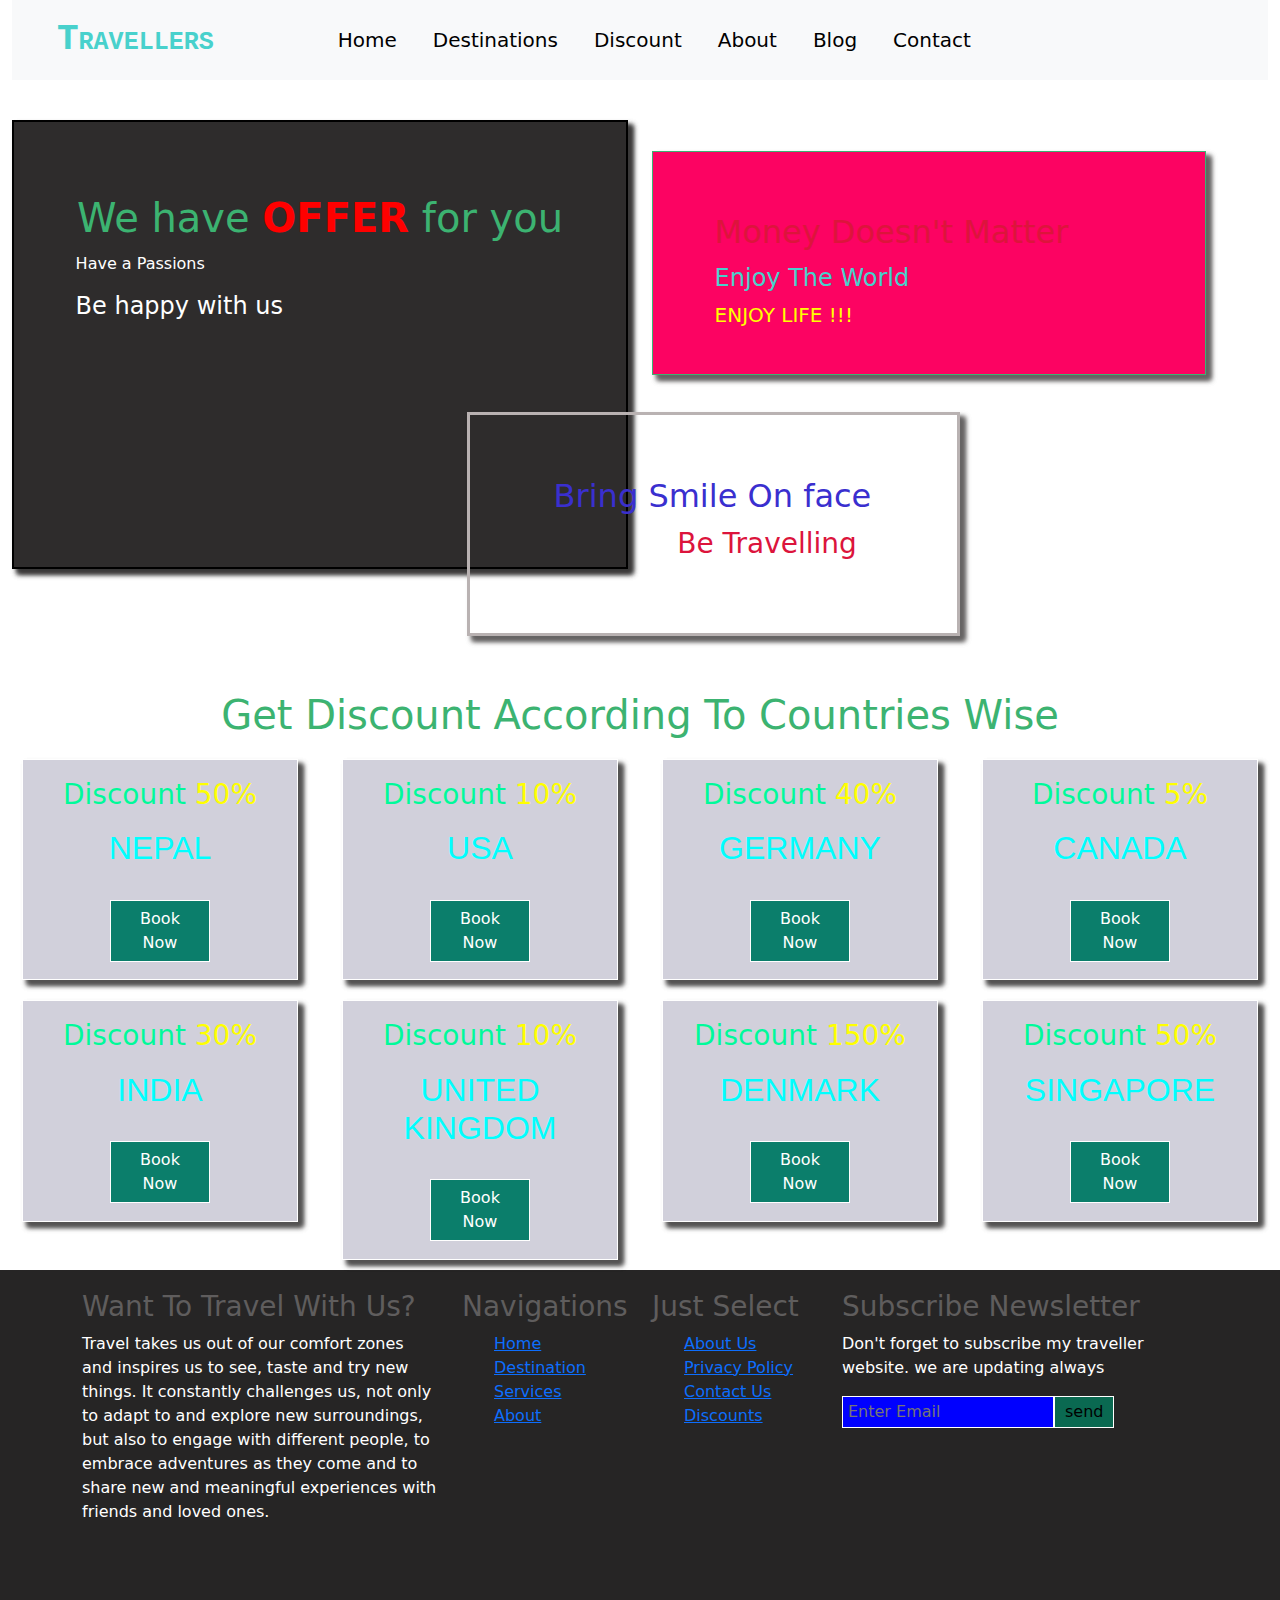
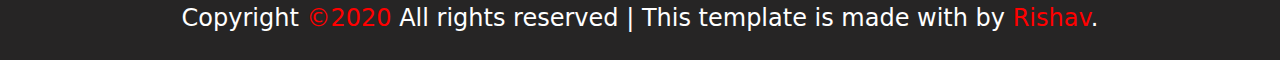
<file: discount.html>
<!DOCTYPE html>
<html lang="en">
<head>
  <title>Travellers</title>
  <meta charset="utf-8">
  <meta name="viewport" content="width=device-width, initial-scale=1">
  <link href="https://cdn.jsdelivr.net/npm/bootstrap@5.2.3/dist/css/bootstrap.min.css" rel="stylesheet">
  <script src="https://cdn.jsdelivr.net/npm/bootstrap@5.2.3/dist/js/bootstrap.bundle.min.js"></script>

  <link rel="stylesheet" type="text/css" href="style.css"></link>
  <link rel="stylesheet" type="text/css" href="./css/discount.css"></link>
</head>
<body>

<div class="container-fluid">

    <header>
        <div class="container-fluid m-0 p-0">
            <nav class="navbar navbar-expand-sm bg-light">
                <a class="navbar-brand" href="#">Travellers</a>
                <ul class="navbar-nav">
                    <li class="nav-item">
                        <a class="nav-link" href="index.html">Home</a>
                    </li>
                    <li class="nav-item">
                        <a class="nav-link" href="destination.html">Destinations</a>
                    </li>
                    <li class="nav-item">
                        <a class="nav-link" href="discount.html">Discount</a>
                    </li>
                    <li class="nav-item">
                        <a class="nav-link" href="about.html">About</a>
                    </li>
                    <li class="nav-item">
                        <a class="nav-link" href="blog.html">Blog</a>
                    </li>
                    <li class="nav-item">
                        <a class="nav-link" href="contact.html">Contact</a>
                    </li>
                </ul>
                <ul class="navbar-nav">
                    <li class="nav-item">
                        <a class="nav-link" href="#"><i class="fab fa-facebook-square"></i></a>
                    </li>
                    <li class="nav-item">
                        <a class="nav-link" href="#"><i class="fab fa-instagram"></i></a>
                    </li>
                    <li class="nav-item">
                        <a class="nav-link" href="#"><i class="fab fa-twitter"></i></a>
                    </li>
                    <li class="nav-item">
                        <a class="nav-link" href="#"><i class="fab fa-linkedin-in"></i></a>
                    </li>
                </ul>
            </nav>
        </div>
    </header>
    
    <section class="disco">
        <div class="row">
            <div class="col-md-6">
                <div class="disc-1">
                    <h1>We have <b>OFFER</b> for you </h1>
                    <p> Have a Passions</p>
                    <h4>Be happy <span>with us</span></h4>
                </div>
            </div>
            <div class="col-md-6">
                <div class="disc-2">
                    <h2>Money Doesn't Matter</h2>
                    <p>Enjoy The World <br><span>ENJOY LIFE !!!</span></p>
                </div>
                <div class="disc-3">
                    <h2>Bring Smile On face</h2>
                    <p>Be Travelling</p>
                </div>
            </div>
        </div>
        <div class="row">
            <h1>Get Discount According To <span>Countries Wise</span></h1>
            <div class="col-md-3">
                <div class="card">
                    <h3>Discount <span>50%</span></h3>
                    <h1>NEPAL</h1>
                    <button class="btn">Book Now</button>

                </div>
            </div>
            <div class="col-md-3">
                <div class="card">
                    <h3>Discount <span>10%</span></h3>
                    <h1>USA</h1>
                    <button class="btn">Book Now</button>

                </div>
            </div>
            <div class="col-md-3">
                <div class="card">
                    <h3>Discount <span>40%</span></h3>
                    <h1>GERMANY</h1>
                    <button class="btn">Book Now</button>

                </div>
            </div>
            <div class="col-md-3">
                <div class="card">
                    <h3>Discount <span>5%</span></h3>
                    <h1>CANADA</h1>
                    <button class="btn">Book Now</button>

                </div>
            </div>
            <div class="col-md-3">
                <div class="card">
                    <h3>Discount <span>30%</span></h3>
                    <h1>INDIA</h1>
                    <button class="btn">Book Now</button>

                </div>
            </div>
            <div class="col-md-3">
                <div class="card">
                    <h3>Discount <span>10%</span></h3>
                    <h1>UNITED KINGDOM</h1>
                    <button class="btn">Book Now</button>

                </div>
            </div>
            <div class="col-md-3">
                <div class="card">
                    <h3>Discount <span>150%</span></h3>
                    <h1>DENMARK</h1>
                    <button class="btn">Book Now</button>

                </div>
            </div>
            <div class="col-md-3">
                <div class="card">
                    <h3>Discount <span>50%</span></h3>
                    <h1>SINGAPORE</h1>
                    <button class="btn">Book Now</button>

                </div>
            </div>
        </div>
    </section>

</div>

<footer>
    <div class="container">
        <div class="row">
            <div class="col-md-4">
                <h3>Want To Travel With Us?</h3>
                <p>Travel takes us out of our comfort zones and inspires us to see, taste and try new things. It constantly challenges us, not only to adapt to and explore new surroundings, but also to engage with different people, to embrace adventures as they come and to share new and meaningful experiences with friends and loved ones.</p>
            </div>
            <div class="col-md-2">
                <h3>Navigations</h3>
                <ul class="na">
                    <li class="na-item"><a class="list-link" href="index.html">Home</a></li>
                    <li class="na-item"><a class="list-link" href="destination.html">Destination</a></li>
                    <li class="na-item"><a class="list-link" href="discount.html">Services</a></li>
                    <li class="na-item"><a class="list-link" href="about.html">About</a></li>
                </ul>
            </div>
            <div class="col-md-2">
                <h3>Just Select </h3>
                <ul>
                    <li><a class="list-link" href="about.html">About Us</a></li>
                    <li><a class="list-link" href="destination.html">Privacy Policy</a></li>
                    <li><a class="list-link" href="contact.html">Contact Us</a></li>
                    <li><a class="list-link" href="discount.html">Discounts</a></li>
                </ul>
            </div>
            <div class="col-md-4">
                <h3>Subscribe Newsletter</h3>
                <p>Don't forget to subscribe my traveller website. we are updating always</p>
                <input type="email" class="email" placeholder="Enter Email"><span><a type="button"><button>send</button></a></span>
            </div>
        </div>
        
        <div class="container text-center icon">
            <i class="fab fa-2x fa-facebook-square"></i>
            <i class="fab fa-2x fa-instagram"></i>
            <i class="fab fa-2x fa-twitter"></i>
            <i class="fab fa-2x fa-linkedin-in"></i>
        </div>
        <h4 class="text-center">Copyright <span>©2020 </span> All rights reserved | This template is made with  by <span>Rishav</span>.</h4>
    </div>
</footer>
</body>
</html>
</file>
<file: style.css>
*{
	word-wrap: normal;
}

header .navbar{
	justify-content: space-around;
	
	overflow-x: hidden;
}
header .navbar .navbar-brand{
	font-size: 36px;
	font-family: monospace;
	font-style: normal;
	font-variant: small-caps;
	color: mediumturquoise;
	font-weight: bold;
}


header .navbar .navbar-nav{
	font-size: 20px;
	
}

header .navbar .navbar-nav li a{
	margin: auto 10px;
	color: black;
}

header .carousel .carousel-caption .btn1{
	margin-bottom: 180px;
	background-color: mediumturquoise;
	border: 1px solid mediumturquoise;
	color: white;
	padding: 10px 18px;
	text-decoration: none;
	
}

header .carousel .carousel-caption h1{
	margin-bottom: 60px;
	color: mediumturquoise;
}

header .carousel .carousel-caption p{
	font-size: 22px;
	color: mediumturquoise;
	
}

.carousel-indicators li[data-slide-to] {
	width: 15px;
	height: 15px;
	background-color: transparent;
}

.section-1 .pic{
	margin-top: -80px;
}

.unit-1-heading{
	margin-top: -50px;
	margin-bottom: 50px;
	text-align: center;
	color: mediumturquoise;
}

.travel-faci .row .col-md-4 h3{
	margin-top: 60px;
	margin-bottom: 20px;
	letter-spacing: 1.6;
	color: mediumturquoise;
}
.travel-faci .row .col-md-4 p{
	letter-spacing: 1.2;
	font-family: monospace;
	font-size: 16px;
	
}
.travel-faci .row .col-md-4 a{
	text-decoration: none;
	font-size: 18px;
	color: mediumturquoise;
}

.section-3 .container h1{
	margin-top: 80px;
	margin-bottom: 20px;
	color: mediumturquoise;
}

.section-3 .container p{
	margin-bottom: 60px;
	color: mediumturquoise;
}
.section-3 .container .image-text{
	margin-top: -100px;
	margin-bottom: 70px;
	color: mediumturquoise;
	font-weight: lighter;
}

.section-3 .container .image-text strong{
	color: lightcoral;
	font-size: 24px;
	
}

.section-4{
	margin-top: 100px;
	background-image: url(images/hero_bg_2.jpg);
	height: 100%;
	
	background-repeat: no-repeat;
	background-size: cover;
	background-attachment: fixed;
}

.section-4 h1{
	text-align: center;
}

.section-5 .our-service h1{
	margin-top: 80px;
	color: mediumturquoise;
	margin-bottom: 10px;
	
}
.section-5 .our-service p{
	font-size: 20px;
	font-weight: 300;
	color: turquoise;
}

.section-5 .row .col-md-4{
	margin-top: 40px;
	padding: 10px;
}
.section-5 .row .col-md-4 h3{
	color: mediumturquoise;
	margin-bottom: 20px;
}

.section-5 .row .col-md-4 p{
	letter-spacing: 1.2;
	line-height: 1.5;
	margin-bottom: 40px;
}

.section-5 .row .col-md-4 p a{
	text-decoration: none;
	font-size: 20px;
	color: mediumturquoise;
}

.section-6 hr {
	background-color: #8f8888;
}
.section-6 h1{
	color: mediumturquoise;
}
.section-6 p {
	color: mediumseagreen;
	font-size: 24px;
}
.section-6 .blog .card{
	padding: 10px;
    box-shadow: 5px 5px 5px rgb(58, 57, 57), 5px 5px 5px rgb(58, 57, 57);
}

.section-6 .blog .card img{
	padding: 1%;
	border: 1px solid white;
	box-shadow: 5px 5px 5px rgb(58, 57, 57), 5px 5px 5px rgb(58, 57, 57);

}

.section-6 .blog .card .card-title{
	color: mediumturquoise;
}
.section-6 .blog .card .card-title a {
	color: blue;
}

.section-6 .blog .card .card-caption{
	margin-top: 10px;
	padding: 10%;
}

.section-6 .blog a {
	margin-top: 2%;
	border: 1px solid white;
	width: 40%;
}


.section-7{
	width: 100%;
	height: 30%;
	padding: 50px;
	background-color: mediumturquoise;
	margin-top: 10px;
}
.section-7 h1{
	color: white;
	margin-top: 10px;
}



footer{
	background-color: #262525;
	color: white;
	padding-top: 20px;
	padding-bottom: 20px;
	
}
footer h3 {
	color: #5f5d5d;
}

footer ul {
	list-style: none;
}

footer .icon{
	margin-top: 20px;
	margin-bottom: 20px;
}

footer .icon .fab{
	margin: 10px;
	color: darkgrey;
}
footer h4 span {
	color: red;
}
.email{
	border: 1px solid white;
	padding: 3px 5px;
	border-radius: 0;
	background-color: blue;
}
footer a button{
	border: 1px solid white;
	padding: 3px 10px;
	background-color: rgb(10, 105, 81);
}
footer a button:hover{
	background-color: rgb(217, 226, 92);
}
footer a button:focus{
	background-color: rgb(208, 231, 74);
}
.email:hover{
	background-color: #262525;
	color: white;
}
.email:focus{
	background-color: #262525;
}
</file>
<file: css/about.css>
.about .row {
    padding: 7%;
}

.about .box-1{
    padding: 5%;
    background-color: mediumspringgreen;
    border: 1px solid white;
    position: relative;
    right: 20%;
    top: 15%;
    margin-bottom: 10px;
    box-shadow: 5px 5px 5px #454343,  5px 5px 5px #454343;
}
.about .box-1 h4{
    font-size: 20px;
    color: #24187C;
}

.about .box-1 b{
    color: yellow;
    font-size: 28px;
   
}
.about .box-1 h2{
    color: white;
}
.about .box-1 h2 span{
    color: yellow;
}

.about .box-2 {
    color: whitesmoke;
    background-color: aquamarine;
    margin-top: 8%;
    padding: 10%;
    box-shadow: 4px 4px 4px gray, 4px 4px 4px gray;
}
</file>
<file: css/contact.css>
.contact{
    padding: 0% 5% 0% 5%;
    margin-bottom: 15px;
}

.contact .container .row{
    background-color: #51CAEB;

    
}

.contact .row .col-md-6 h2{
    text-align: center;
    margin-top: 10px;
    margin-bottom: 10px;
    color: mediumspringgreen;
}

.mycontact{
    width: 100%;
    height: 100%;
    color: white;
    background-color: #323231;
    padding: 15px 15px 10px 25px;

    box-shadow: 5px 5px 5px gray, 5px 5px 5px gray;
}
.mycontact h5{
    text-align: center;
    margin-bottom: 15px;
}
.mycontact ul{
    list-style: none;
}
.mycontact ul li {
    margin-top: 10px;
    color: blue;
}

.card {
    color: mediumspringgreen;
    text-align: center;
    margin: 5% 20% 5% 20%;
    border: 1px solid darkgray;
    border-radius: 0px;

    box-shadow: 2px 2px 2px #900C3F, 2px 2px 2px #900C3F;
}
.card-body {
    background-color: #900C3F;
}
.card-body .btn{
    border-radius: 0;
    border: 1px solid white;
    box-shadow: 2px 2px 2px #A9A4A4, 2px 2px 2px #A9A4A4;
}
.card-body .btn:hover{
    background-color: #900C3F;
}
 .card-body .btn:focus{
    background-color: #900C3F;
 }

.contactus {
    width: 100%;
    height: 100%;
    background-color: #323231;
    color: white;
    padding: 5% 5% 5% 5%;
}
.contactus label{
    color: mediumspringgreen;
}

.contactus .btn{
    padding: 5px 10px 5px 10px;
    background-color: #726B6E;
    border-radius: 0px;

}
.contact{
    margin-bottom: 6%;
}
</file>
<file: css/discount.css>
.disco {
    margin-top: 40px;
}
.row .col-md-6 .disc1{
    font-size: medium;
}

.disc-1{
    border: 2px solid black;
    background-color: #2e2c2c;
    width: 100%;
    height: 80%;
    padding: 10%;
    box-shadow: 5px 5px 5px rgb(58, 57, 57), 5px 5px 5px rgb(58, 57, 57);
}
.disc-1 h1 {
    position: relative;
    animation: myfirst 4s linear 2s infinite alternate;
}

@keyframes myfirst {
    0%   {background-color:red; left:0; top:0;}
    25%  {background-color:yellow; left:10%; top:0px;}
    50%  {background-color:blue; left:10%; top:80%;}
    75%  {background-color:green; left:-10%; top:80%;}
    100% {background-color:red; left:-10%; top:0;}
  }

.disc-1 b{
    color: red;
}
.disc-1 p{
    color: white;
}
.disc-1 h4{
    color: white;
}

.disc-2{
    border: 1px solid mediumseagreen;
    background-color: #fc0362;
    width: 90%;
    height: 40%;
    padding: 10%;
    margin-top: 5%;
    margin-bottom: 6%;
    box-shadow: 5px 5px 5px rgb(102, 100, 100), 5px 5px 5px rgb(102, 100, 100);
}

.disc-2 h2{
    color: crimson;
}
.disc-2 p {
    color: mediumturquoise;
    font-size: 24px;
}
.disc-2 p span{
    font-size: 20px;
    color: yellow;
}

.disc-3 {
    border: 3px solid #b9b2b2;
    background-color: transparent;
    width: 80%;
    height: 40%;
    padding: 10%;
    box-shadow: 5px 5px 5px rgb(102, 100, 100), 5px 5px 5px rgb(102, 100, 100);
    position: relative; 
    right: 30%;

}

.disc-3 h2{

    color: #3a2fcf;
    font-size: 32px;
    margin-left: 6%;

}
.disc-3 p{
    color: crimson;
    font-size: 28px;
    margin-left: 40%;
}

.disco .row h1 {
    text-align: center;
    color: mediumseagreen;
    margin: 10px 0 10px 0;
}


.disco .row .col-md-3 .card {

    border: 1px solid white;
    text-align: center;
    padding: 6% 0 6% 0;
    align-items: center;
    border-radius: 0;
    background-color: #D1D0DB;
    margin: 10px;
    box-shadow: 5px 5px 5px rgb(83, 82, 82), 5px 5px 5px rgb(83, 82, 82);
}

.disco .row .col-md-3 .card h3{
    color: mediumspringgreen;
}

.disco .row .col-md-3 .card h3 span {
    color: yellow;
}

.disco .row .col-md-3 .card h1{

    font-size: 32px;
    font-family: 'Segoe UI', Tahoma, Geneva, Verdana, sans-serif;
    color: aqua;
}

.disco .row .col-md-3 .card .btn{

    width: 100px;
    border: 1px solid white;
    background-color: #0b7e6b;
    margin-top: 8%;
    border-radius: 0;
    color: white;

}
</file>
